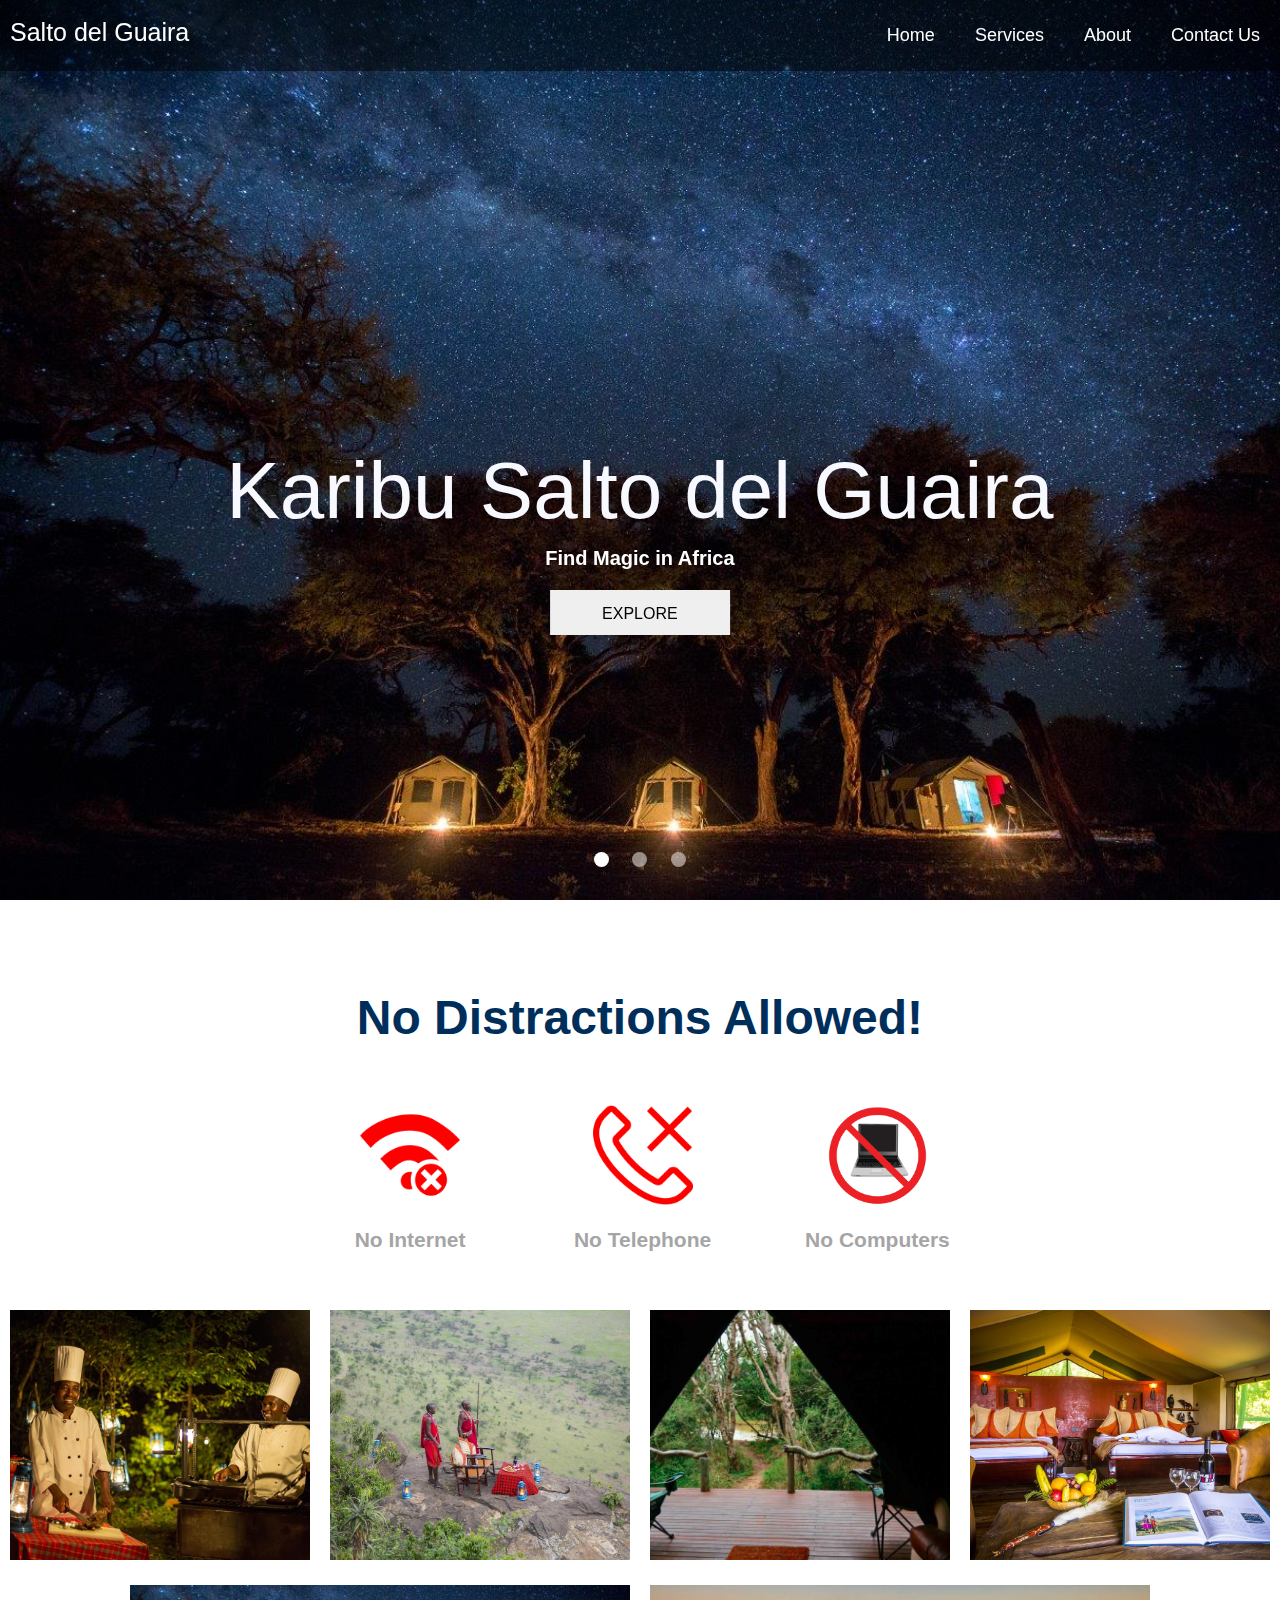
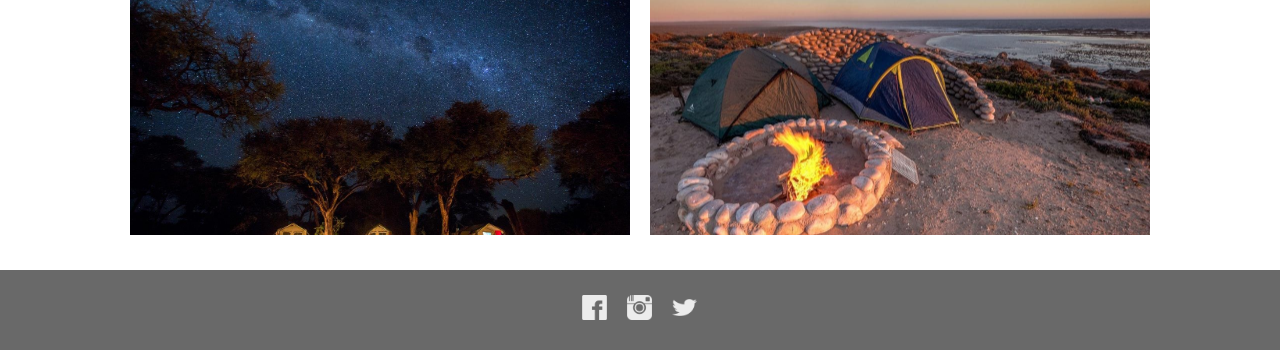
<file: index.html>
<!DOCTYPE html>
<!DOCTYPE html>
<html lang="en">
  <head>
    <meta charset="UTF-8" />
    <meta name="viewport" content="width=device-width, initial-scale=1.0" />
    <link rel="stylesheet" href="./css/styles.css" />
    <link rel="stylesheet" href="./css/navbar.css" />

    <title>Hotel</title>
  </head>
  <body>
    <div class="super_container">
      
      <header class="header">
        <div class="header-logo">
          <a href="">Salto del Guaira</a>
        </div>
        <div class="nav-bar">
          <label for="toggle-1" class="toggle-menu">
            <ul class="ham-menu">
                <li></li>
                <li></li>
                <li></li>
            </ul>
        </label>
        <input type="checkbox" id="toggle-1"> 
        <nav>
          <ul class="nav">
            <li><a href="./index.html">Home</a></li>
            <li><a href="./services.html">Services</a></li>
            <li><a href="./about-us.html">About</a></li>
            <li><a href="./contact-us.html">Contact Us</a></li>
          </ul>
        </nav>
  
        </div>

      </header>
      <div class="home">
        <div class="home-caption">
         <h2> Karibu Salto del Guaira</h2>
         <h5>Find Magic in Africa</h5>
        <a href="#booking">  <button> Explore</button></a>
        </div>
        <div class="carousel">
            <ul class="slides">
              <input type="radio" name="radio-buttons" id="img-1" checked />
              <li class="slide-container">
                <div class="slide-image">
                  <img src="./assets/night-sight-1.jpeg">
                </div>
                <div class="carousel-controls">
                  <label for="img-3" class="prev-slide">
                    <span>&lsaquo;</span>
                  </label>
                  <label for="img-2" class="next-slide">
                    <span>&rsaquo;</span>
                  </label>
                </div>
              </li>
              <input type="radio" name="radio-buttons" id="img-2" />
              <li class="slide-container">
                <div class="slide-image">
                    <img src="./assets/Breakfast-1.jpeg">
                </div>
                <div class="carousel-controls">
                  <label for="img-1" class="prev-slide">
                    <span>&lsaquo;</span>
                  </label>
                  <label for="img-3" class="next-slide">
                    <span>&rsaquo;</span>
                  </label>
                </div>
              </li>
              <input type="radio" name="radio-buttons" id="img-3" />
              <li class="slide-container">
                <div class="slide-image">
                    <img src="./assets/Sunset-1.jpeg">
                </div>
                <div class="carousel-controls">
                  <label for="img-2" class="prev-slide">
                    <span>&lsaquo;</span>
                  </label>
                  <label for="img-1" class="next-slide">
                    <span>&rsaquo;</span>
                  </label>
                </div>
              </li>
              <div class="carousel-dots">
                <label for="img-1" class="carousel-dot" id="img-dot-1"></label>
                <label for="img-2" class="carousel-dot" id="img-dot-2"></label>
                <label for="img-3" class="carousel-dot" id="img-dot-3"></label>
              </div>
            </ul>
          </div>

          <div class="noTech">
            <h1>No Distractions Allowed!</h1>
            <div class="card-container">
              <div class="card">  <img src="./assets/Work-Offline.png" alt=""> <span>
                <h2>No Internet</h2>
              </span></div>
               <div class="card"> <img src="./assets/No-calls.png" alt=""><span>
                <h2>No Telephone</h2>
              </span>
              </div>
                <div class="card"><img src="./assets/No-computer.png" alt=""><span>
                  <h2>No Computers</h2>
                </span>
                </div>
            </div>
          </div>
 
 
 
        </div>
        <div id='booking' class="booking-container">
          <div class="booking">
            <div class="booking_item">
              <div
                class="background_image"
                style="background-image: url(/assets/Chef-1.jpeg)"
              >
              </div>
              <div class="booking_overlay">
                <div class="text">
                  <a href="#">Book Now</a>
                </div>
              </div>
            </div>
            <div class="booking_item">
              <div
                class="background_image"
                style="background-image: url(./assets/Breakfast-2.jpeg)"
              >
  
              </div>
              <div class="booking_overlay">
                <div class="text">
                  <a href="#">Book Now</a>
                </div>
              </div>
            </div>
            <div class="booking_item">
              <div
                class="background_image"
                style="background-image: url(./assets/Tent-1.jpeg)"
              >
              </div>
              <div class="booking_overlay">
                <div class="text">
                  <a href="#">Book Now</a>
                </div>
              </div>
            </div>
            <div class="booking_item">
              <div
                class="background_image"
                style="background-image: url(./assets/Bedroom-1.jpeg)"
              >
              </div>
              <div class="booking_overlay">
                <div class="text">
                  <a href="#">Book Now</a>
                </div>
              </div>
            </div>
            <div class="booking_item">
              <div
                class="background_image"
                style="background-image: url(./assets/night-sight-1.jpeg)"
              >
              </div>
              <div class="booking_overlay">
                <div class="text">
                  <a href="#">Book Now</a>
                </div>
              </div>
            </div>
            <div class="booking_item">
              <div
                class="background_image"
                style="background-image: url(./assets/Tent-2.jpeg)"
              >
              </div>
              <div class="booking_overlay">
                <div class="text">
                  <a href="#">Book Now</a>
                </div>
              </div>
            </div>
          </div>
        </div>
  
        <footer class="footer">
          <img src="./assets/Facebook.png" alt="">
          <img src="./assets//Instagram.png" alt="">
          <img src="./assets/Twitter-Bird.png" alt="">

        </footer>
      </div>
    </div>
  </body>
</html>
</file>
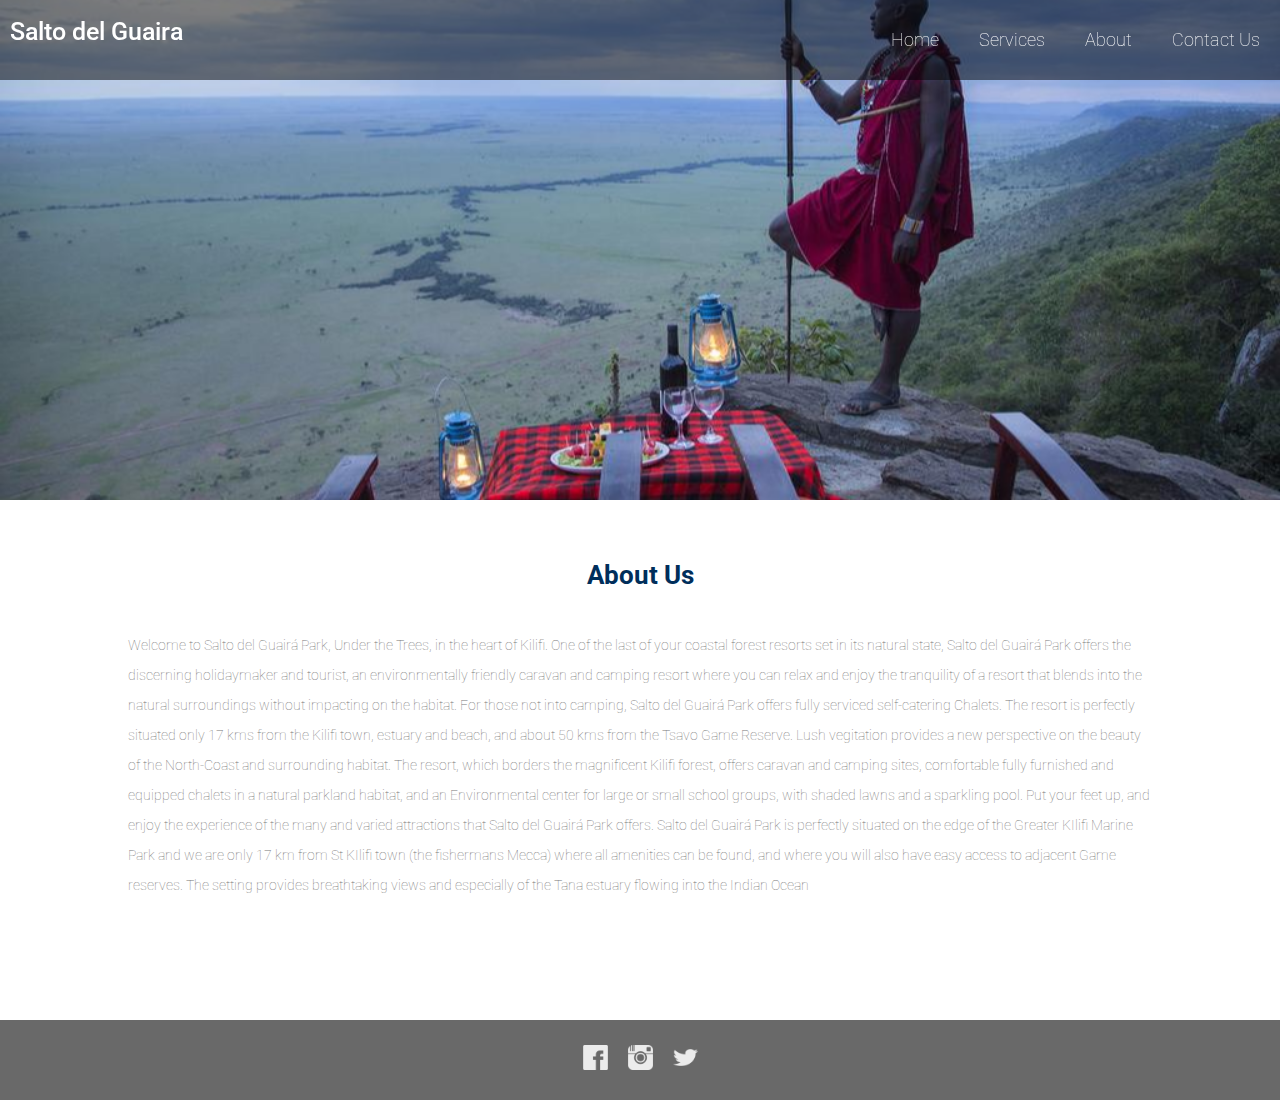
<file: about-us.html>
<!DOCTYPE html>
<!DOCTYPE html>
<html lang="en">

<head>
    <meta charset="UTF-8" />
    <meta name="viewport" content="width=device-width, initial-scale=1.0" />
    <link rel="stylesheet" href="./css/styles.css" />
    <link rel="stylesheet" href="./css/navbar.css" />
    <link rel="stylesheet" href="./css/about.css" />
    <title>Hotel</title>
</head>

<body>
    <div class="super_container">

        <header class="header">
            <div class="header-logo">
                <a href="">Salto del Guaira</a>
            </div>
            <div class="nav-bar">
                <label for="toggle-1" class="toggle-menu">
                    <ul class="ham-menu">
                        <li></li>
                        <li></li>
                        <li></li>
                    </ul>
                </label>
                <input type="checkbox" id="toggle-1">
                <nav>
                    <ul class="nav">
                        <li><a href="./index.html">Home</a></li>
                        <li><a href="./services.html">Services</a></li>
                        <li><a href="./about-us.html">About</a></li>
                        <li><a href="./contact-us.html">Contact Us</a></li>
                    </ul>
                </nav>

            </div>

        </header>
        <div class="hero-pic">
            <div class="background_image" style="background-image: url(./assets/ca4.jpeg)"></div>
        </div>
        <div class="about-container">
            <h1>About Us</h1>
            <div class="about-desc">
                <p>Welcome to Salto del Guairá Park, Under the Trees, in the heart of Kilifi. One of the last of your
                    coastal forest resorts set in its natural state, Salto del Guairá Park offers the discerning
                    holidaymaker and tourist, an environmentally friendly caravan and camping resort where you can relax and
                    enjoy the tranquility of a resort that blends into the natural surroundings without impacting on the
                    habitat. For those not into camping, Salto del Guairá Park offers fully serviced self-catering Chalets.
                    The resort is perfectly situated only 17 kms from the Kilifi town, estuary and beach, and about 50 kms
                    from the Tsavo Game Reserve. Lush vegitation provides a new perspective on the beauty of the North-Coast
                    and surrounding habitat. The resort, which borders the magnificent Kilifi forest, offers caravan and
                    camping sites, comfortable fully furnished and equipped chalets in a natural parkland habitat, and an
                    Environmental center for large or small school groups, with shaded lawns and a sparkling pool. Put your
                    feet up, and enjoy the experience of the many and varied attractions that Salto del Guairá Park offers.
                    Salto del Guairá Park is perfectly situated on the edge of the Greater KIlifi Marine Park and we are
                    only 17 km from St KIlifi town (the fishermans Mecca) where all amenities can be found, and where you
                    will also have easy access to adjacent Game reserves. The setting provides breathtaking views and
                    especially of the Tana estuary flowing into the Indian Ocean</p>
            </div>
        </div>
        <footer class="footer">
            <img src="./assets/Facebook.png" alt="">
            <img src="./assets//Instagram.png" alt="">
            <img src="./assets/Twitter-Bird.png" alt="">
        </footer>
    </div>
    <!-- <div class="features">Features</div>
      <div class="gallery">Gallery</div> -->

    </div>
</body>

</html>
</file>
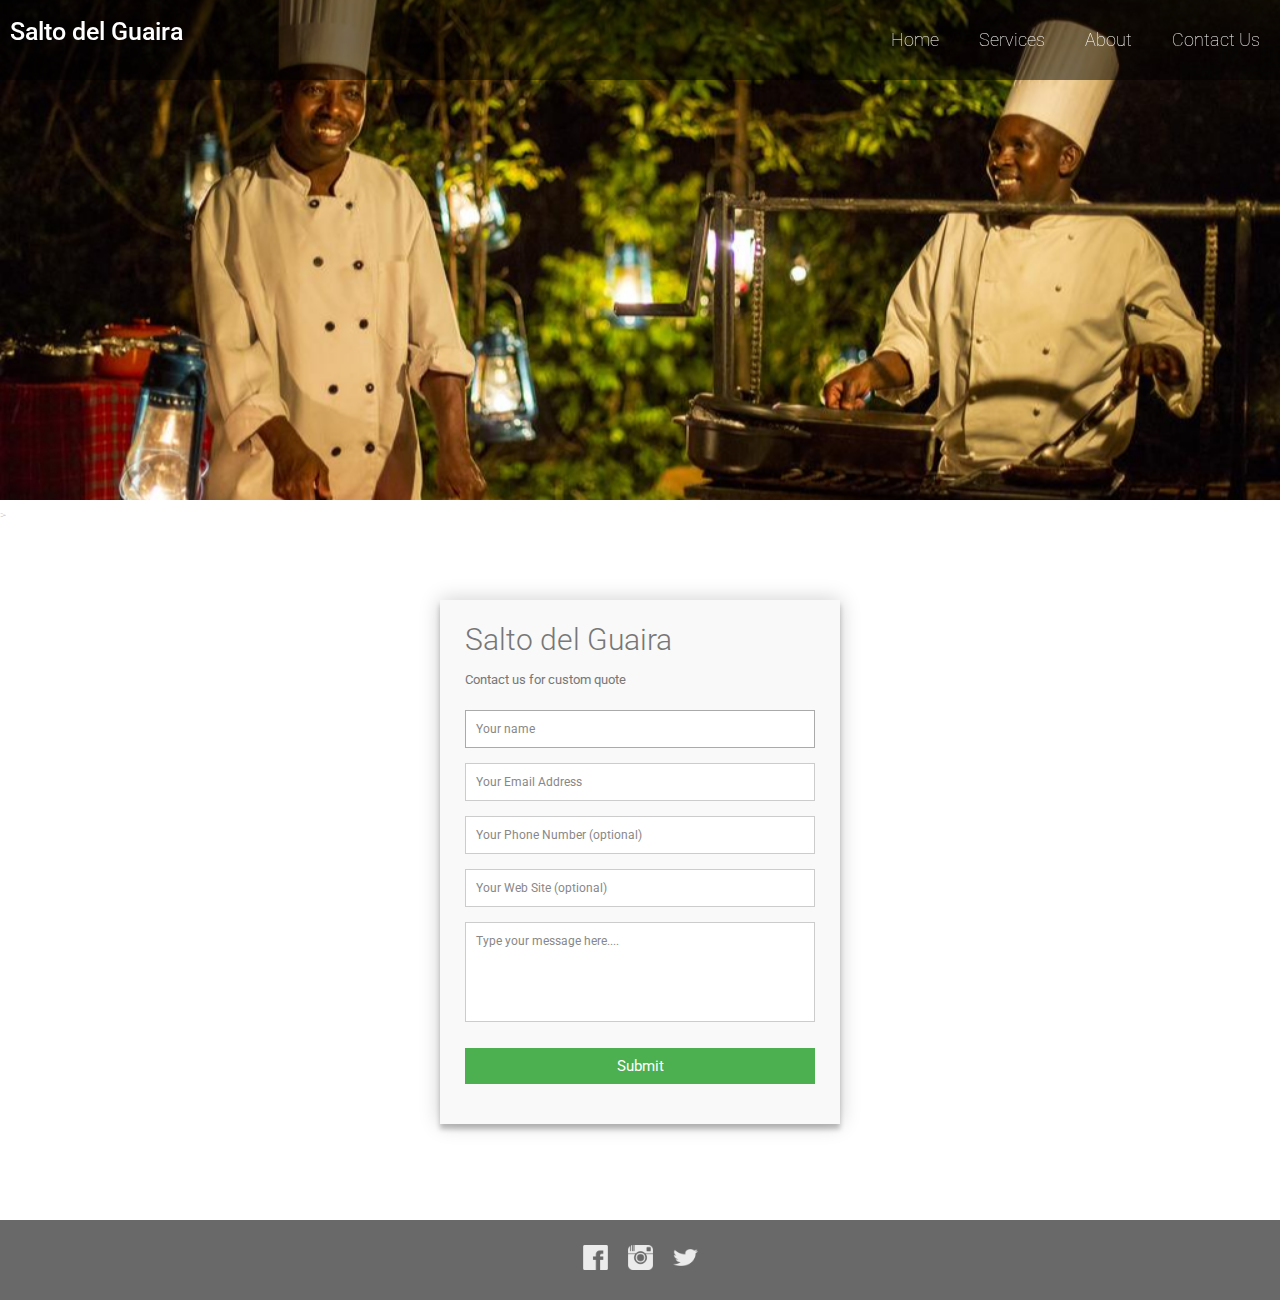
<file: contact-us.html>
<!DOCTYPE html>
<!DOCTYPE html>
<html lang="en">
  <head>
    <meta charset="UTF-8" />
    <meta name="viewport" content="width=device-width, initial-scale=1.0" />
    <link rel="stylesheet" href="./css/styles.css" />
    <link rel="stylesheet" href="./css/navbar.css" />
    <link rel="stylesheet" href="./css/contact-us.css" />
    <title>Hotel</title>
  </head>
  <body>
    <div class="super_container">      
      <header class="header">
        <div class="header-logo">
          <a href="">Salto del Guaira</a>
        </div>
        <div class="nav-bar">
          <label for="toggle-1" class="toggle-menu">
            <ul class="ham-menu">
                <li></li>
                <li></li>
                <li></li>
            </ul>
        </label>
        <input type="checkbox" id="toggle-1"> 
        <nav>
          <ul class="nav">
            <li><a href="./index.html">Home</a></li>
            <li><a href="./services.html">Services</a></li>
            <li><a href="./about-us.html">About</a></li>
            <li><a href="./contact-us.html">Contact Us</a></li>
          </ul>
        </nav>
  
        </div>

      </header>
      <div class="hero-pic">
        <div
        class="background_image"
        style="background-image: url(./assets/Chef-1.jpeg)"
      ></div>>
      </div>
      <div class="contact-form">
        <div class="container">  
            <form id="contact" action="" method="post">
              <h3>Salto del Guaira</h3>
              <h4>Contact us for custom quote</h4>
              <fieldset>
                <input placeholder="Your name" type="text" tabindex="1" required autofocus>
              </fieldset>
              <fieldset>
                <input placeholder="Your Email Address" type="email" tabindex="2" required>
              </fieldset>
              <fieldset>
                <input placeholder="Your Phone Number (optional)" type="tel" tabindex="3" required>
              </fieldset>
              <fieldset>
                <input placeholder="Your Web Site (optional)" type="url" tabindex="4" required>
              </fieldset>
              <fieldset>
                <textarea placeholder="Type your message here...." tabindex="5" required></textarea>
              </fieldset>
              <fieldset>
                <button name="submit" type="submit" id="contact-submit" data-submit="...Sending">Submit</button>
              </fieldset>
            </form>
          </div>
      </div>
        <footer class="footer">
          <img src="./assets/Facebook.png" alt="">
          <img src="./assets//Instagram.png" alt="">
          <img src="./assets/Twitter-Bird.png" alt="">
        </footer>
      </div>
    </div>
  </body>
</html>
</file>
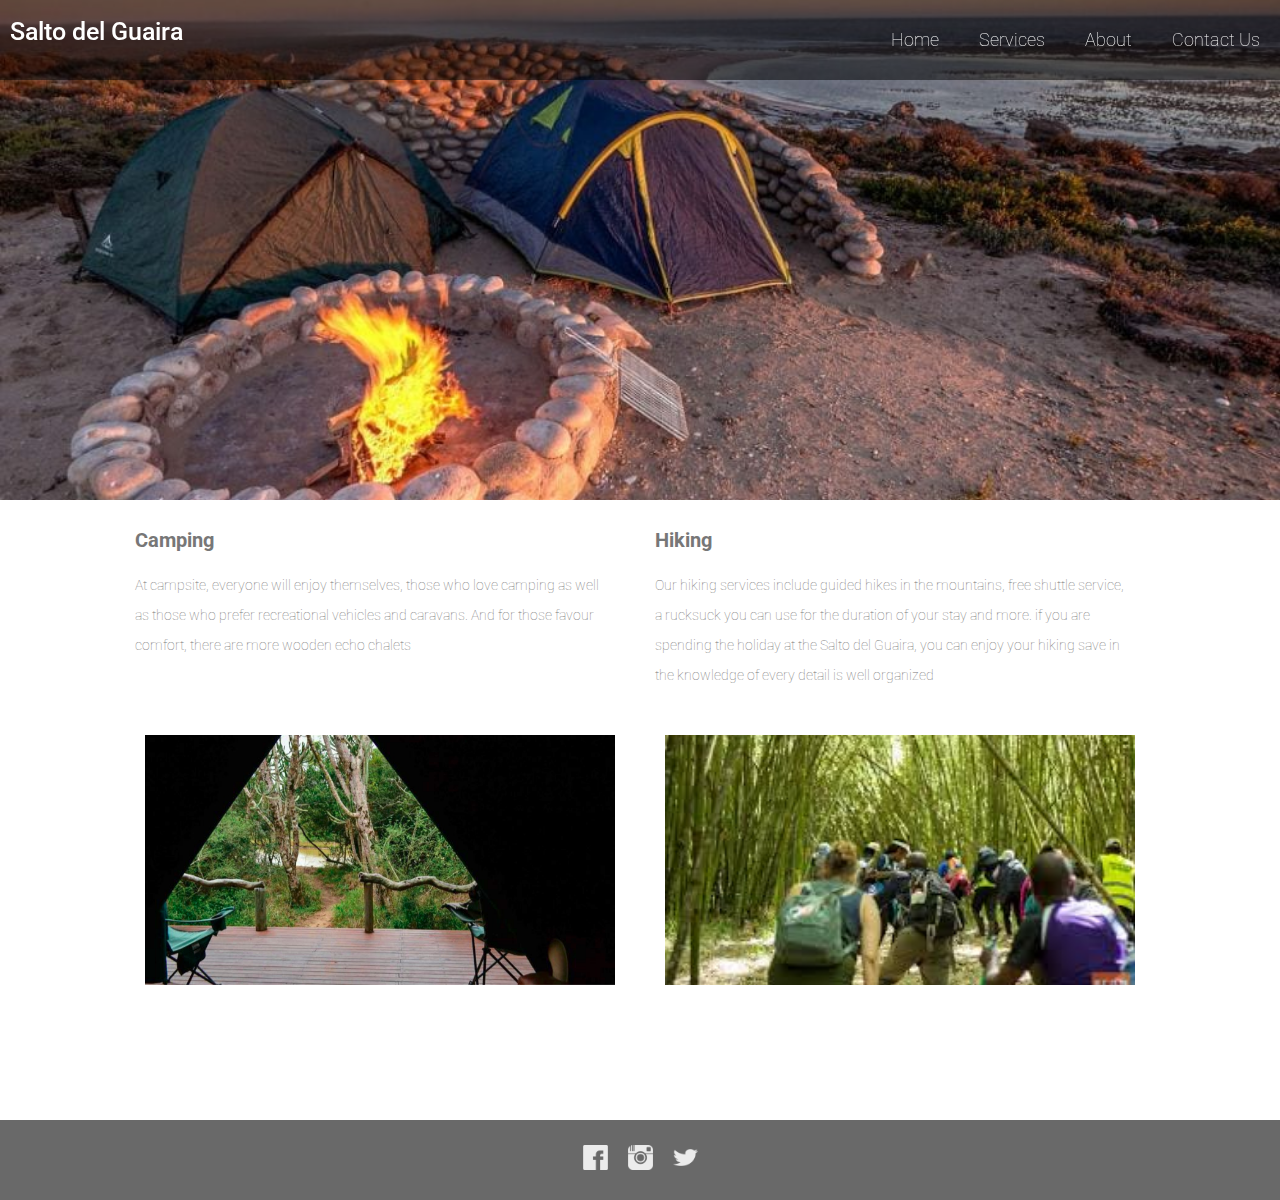
<file: services.html>
<!DOCTYPE html>
<!DOCTYPE html>
<html lang="en">
  <head>
    <meta charset="UTF-8" />
    <meta name="viewport" content="width=device-width, initial-scale=1.0" />
    <link rel="stylesheet" href="./css/styles.css" />
    <link rel="stylesheet" href="./css/navbar.css" />
    <link rel="stylesheet" href="./css/services.css" />

    <title>Hotel</title>
  </head>
  <body>
    <div class="super_container">
      
      <header class="header">
        <div class="header-logo">
          <a href="">Salto del Guaira</a>
        </div>
        <div class="nav-bar">
          <label for="toggle-1" class="toggle-menu">
            <ul class="ham-menu">
                <li></li>
                <li></li>
                <li></li>
            </ul>
        </label>
        <input type="checkbox" id="toggle-1"> 
        <nav>
          <ul class="nav">
            <li><a href="./index.html">Home</a></li>
            <li><a href="./services.html">Services</a></li>
            <li><a href="./about-us.html">About</a></li>
            <li><a href="./contact-us.html">Contact Us</a></li>
          </ul>
        </nav>
  
        </div>

      </header>
      <div class="hero-pic">
        <div
        class="background_image"
        style="background-image: url(./assets/Tent-2.jpeg)"
      ></div>
      </div>
      <div class="services-container">
          <div class="service">
              <div class="service-desc">
                <h2>Camping</h2>
                <p>At campsite, everyone will enjoy themselves, those who love camping as well as those who
                  prefer recreational vehicles and caravans. And for those favour comfort, there are more wooden echo chalets</p>
              </div>

                    <div class="booking_item">
                      <div
                        class="background_image"
                        style="background-image: url(/assets/Tent-1.jpeg)"
                      >
                      </div>
                      <div class="booking_overlay">
                        <div class="text">
                          <a href="#">Book Now</a>
                        </div>
                      </div>
                    </div>

          </div>
          <div class="service">
              <div class="service-desc">
                <h2>Hiking</h2>
                <p>Our hiking services include guided hikes in the mountains, free shuttle service,
                  a rucksuck you can use for the duration of your stay and more.
               if you are spending the holiday at the Salto del Guaira, you can enjoy your hiking save 
               in the knowledge of every detail is well organized</p>
              </div>


             <div class="booking_item">
                <div
                  class="background_image"
                  style="background-image: url(/assets/hiking2.jpg)"
                >
                </div>
                <div class="booking_overlay">
                  <div class="text">
                    <a href="#">Book Now</a>
                  </div>
                </div>
              </div>
             
          </div>
      </div>
        <footer class="footer">
          <img src="./assets/Facebook.png" alt="">
          <img src="./assets//Instagram.png" alt="">
          <img src="./assets/Twitter-Bird.png" alt="">
        </footer>
      </div>
    </div>
  </body>
</html>
</file>
<file: css/styles.css>
body {
  /* font-family: "Raleway", sans-serif; */
  font-family: "Roboto", Helvetica, Arial, sans-serif;
  font-size: 14px;
  font-weight: 400;
  background: #ffffff;
  color: #a5a5a5;
  height: 100%;
}

.super_container {
  width: 100%;
  overflow: hidden;
  display: grid;
}

.header {
  background-color: red;
  grid-area: header;
}
.home {
  grid-area: home;
  position: relative;
  width: 100%;
}

.home-caption {
  position: absolute;
  position: absolute;
  top: 60%;
  left: 50%;
  width: 100%;
  transform: translate(-50%, -50%);
  text-align: center;
  z-index: 1000;
  padding: 10px;
  color: white;
}

.home-caption h2 {
  color:  ghostwhite;
  font-size: 80px;
  font-weight: 500;
  margin-bottom: 10px;
}
.home-caption h5 {
  font-size: 20px;
  margin-bottom: 20px;
  color:  white;
  /* color: rgb(177, 177, 177);
  color: lightslategray; */
}

.home-caption button {
  width: 20vh;
  height: 5vh;
  text-transform: uppercase;
  transition: 0.5s all;
  border: none;

  padding: 15px 32px;
  text-align: center;
  text-decoration: none;
  display: inline-block;
  font-size: 16px;
}

.home-caption button:hover {
  letter-spacing: 2px;
  cursor: pointer;
  color: white;
  background-color: black;
  border: 1px solid white;
}

.features {
  background-color: aquamarine;
  grid-area: features;
}
.gallery {
  background-color: blueviolet;
  grid-area: gallery;
}
.about {
  background-color: #ffffff;
  grid-area: about;
  padding-left: 15px;
  padding-right: 15px;
}

.about h2,
.booking h2 {
  font-family: "Raleway", sans-serif;
  font-size: 36px;
  font-weight: 500;
  -webkit-font-smoothing: antialised;
  color: black;
}

.about h2 {
  text-align: center;
}

.text-content {
  max-width: 80%;
  margin: 0 auto;
}

.text-content p {
  font-family: "Raleway", sans-serif;
  font-size: 15px;
  line-height: 2;
  font-weight: 500;
  color: #6d6d6d;
  padding: 10px;
}

.testimonials {
  background-color: cornsilk;
  grid-area: testimonials;
}

.booking-container{
  grid-area: booking;
  width: 100%;
}

.booking {
  display: flex;
  flex-wrap: wrap;
  justify-content: center;
  margin-bottom: 20px;
  height: 100%;
}

.booking_item {
  height: 250px;
  flex: 1;
  max-width: 500px;
  min-width: 250px;
  margin: 10px;
  display: inline-block;
  overflow: hidden;
}

.background_image {
  width: 100%;
  height: 100%;
  background-repeat: no-repeat;
  background-size: cover;
  background-position: center center;
  transition: all 0.5s ease;
  backface-visibility: hidden;
}

.booking_overlay {
  transition: all 0.5s ease;
  opacity: 0;
  width: 100%;
  transform: translate(0%, 0%);
  -ms-transform: translate(0%, 0%);
  text-align: center;
}

.booking_item:hover .background_image {
  opacity: 0.3;
}

.booking_item:hover .booking_overlay {
  opacity: 1;
  cursor: pointer;
}

.text {
  margin-top: -50px;
  background-color: #4caf50;
  color: white;
  font-size: 16px;
  padding-top: 16px;
  padding-bottom: 16px;
  z-index: 100;
  width: 100%;
  max-width: 500px;
}

.text a {
  color: white;
}

ul.slides {
  display: block;
  position: relative;
  height: 100vh;
  margin: 0;
  padding: 0;
  overflow: hidden;
  list-style: none;
}

.slides * {
  user-select: none;
  -ms-user-select: none;
  -moz-user-select: none;
  -khtml-user-select: none;
  -webkit-user-select: none;
  -webkit-touch-callout: none;
}

ul.slides input {
  display: none;
}

.slide-container {
  display: block;
}

.slide-image {
  display: block;
  position: absolute;
  width: 100%;
  height: 100%;
  top: 0;
  opacity: 0;
  transition: all 0.7s ease-in-out;
}

.slide-image img {
  width: auto;
  min-width: 100%;
  height: 100%;
}

.carousel-controls {
  position: absolute;
  top: 0;
  left: 0;
  right: 0;
  z-index: 99;
  font-size: 100px;
  line-height: 600px;
  color: #fff;
}

.carousel-controls label {
  display: none;
  position: absolute;
  padding: 0 20px;
  opacity: 0;
  transition: opacity 0.2s;
  cursor: pointer;
}

.slide-image:hover + .carousel-controls label {
  opacity: 0.5;
}

.carousel-controls label:hover {
  opacity: 1;
}

.carousel-controls .prev-slide {
  width: 49%;
  text-align: left;
  left: 0;
}

.carousel-controls .next-slide {
  width: 49%;
  text-align: right;
  right: 0;
}

.carousel-dots {
  position: absolute;
  left: 0;
  right: 0;
  bottom: 20px;
  text-align: center;
}

.carousel-dots .carousel-dot {
  display: inline-block;
  width: 15px;
  height: 15px;
  border-radius: 50%;
  background-color: #fff;
  opacity: 0.5;
  margin: 10px;
}

input:checked + .slide-container .slide-image {
  opacity: 1;
  transform: scale(1);
  transition: opacity 1s ease-in-out;
}

input:checked + .slide-container .carousel-controls label {
  display: block;
}

input#img-1:checked ~ .carousel-dots label#img-dot-1,
input#img-2:checked ~ .carousel-dots label#img-dot-2,
input#img-3:checked ~ .carousel-dots label#img-dot-3,
input#img-4:checked ~ .carousel-dots label#img-dot-4,
input#img-5:checked ~ .carousel-dots label#img-dot-5,
input#img-6:checked ~ .carousel-dots label#img-dot-6 {
  opacity: 1;
}

input:checked + .slide-container .nav label {
  display: block;
}

.footer {
  margin-top: 20px;
  padding-top: 15px;
  background-color: dimgray;
  grid-area: footer;
  text-align: center;
  height: 100%;
}

.footer img {
  height: 25px;
  width: 25px;
  padding: 10px;
}


.header {
  transition: all 400ms ease;
  background-color: rgba(0, 0, 0, 0.5);
}
#menulinks:target {
  display: block;
}

.header_content {
  float: right;
}

.menu-icon img {
  height: 30px;
}

.menu-icon img:hover {
  cursor: pointer;
}

.header_content li a {
  text-decoration: none;
  color: #fff;
  text-decoration: none;
  font-size: 18px;
  letter-spacing: 5px;
  padding: 10px;

  display: block;
}

.header-logo {
  min-height: 100%;
  float: left;
  margin-left: 10px;
}

.header-logo a {
  text-decoration: none;
  color: #fff;
  text-decoration: none;
  font-size: 25px;
  padding: 0px;
  display: block;
  font-weight: 500;
  margin: 10% auto;
}

.header_content li a:hover {
  background-color: white;
  color: black;
}

.header_content li {
  list-style: none;
  display: inline-block;
  padding: 10px;
}

.nav {
  padding-top: -20px;
  float: right;
}

.noTech {
  text-align: center;
  margin-top: 50px;
  display: flex;
  flex-direction: column;
  justify-content: center;
}

.card-container {
  text-align: center;
  display: flex;
  flex-direction: row;
  justify-content: center;
}

.noTech h1{
  font-size: 3rem;
}
.noTech img {
  padding: 20px;
  height: 100px;
}

.noTech .card {
  flex-grow: 0.1;
  min-width: 150px;
  height: 180px;
  margin-left: 10px;
}

@media only screen and (max-width: 500px) {
  .noTech img {
    padding: 20px;
    height: 50px;
  }
}

@media only screen and (max-width: 599px) {
  .super_container {
    grid-template-columns: 33.33% 33.33% 33.33%;
    grid-template-rows: 40vh 550px 100px;
    grid-template-areas:
      "home home home"
      "noTech noTech noTech"
      "booking booking booking";
  }

  .footer{
    grid-area: booking;
  }
  .header {
    background-color: rgb(31, 31, 31);
    position: fixed;
    left: 0;
    width: 100%;

    z-index: 100;
  }

  .header_content {
    padding-left: 15px;
    padding-right: 15px;
    height: 90px;
    transition: all 400ms ease;
  }

  .home-caption {
    display: none;
  }

  .logo {
    border: solid 2px white;
    text-align: center;
  }

  .logo a {
    display: block;
    font-weight: 600;
    color: white;
    font-size: 18px;
    line-height: 32px;
  }
  .carousel {
    margin-left: 0;
    margin-right: 0;
  }

  ul.slides {
    display: block;
    position: relative;
    height: 40vh;
    margin: 0;
    padding: 0;
    overflow: hidden;
    list-style: none;
  }
}

@media only screen and (min-width: 600px) {
  .super_container {
    grid-template-columns: 33.33% 33.33% 33.33%;
    grid-template-rows: 40vh 550px 100px;
    grid-template-areas:
      "home home home"
      "noTech noTech noTech"
      "booking booking booking";
  }

  .footer{
    grid-area: booking;
  }

  .header {
    position: fixed;
    top: 0px;
    left: 0;
    width: 100%;
    background: rgba(0, 0, 0, 0.5);
    z-index: 1000;
  }

  .header_content {
    padding-left: 15px;
    padding-right: 15px;
    height: 90px;
    transition: all 400ms ease;
  }
  .logo {
    border: solid 2px white;
    text-align: center;
  }

  .logo a {
    display: block;
    font-weight: 600;
    color: white;
    font-size: 18px;
    line-height: 32px;
  }

  ul.slides {
    display: block;
    position: relative;
    height: 500px;
    margin: 0;
    padding: 0;
    overflow: hidden;
    list-style: none;
  }
}

@media only screen and (max-width: 827px) {
  .super_container {
    grid-template-columns: 33.33% 33.33% 33.33%;
    grid-template-rows: 400px 550px 100px !important;
    grid-template-areas:
      "home home home"
      "noTech noTech noTech"
      "booking booking booking";
  }

  .footer{
    grid-area: booking;
  }

  .booking-container{
    position: relative;
    margin-top: -100000px;
  }

}

@media only screen and (min-width: 992px) {
  .super_container {
    grid-template-columns: 33.33% 33.33% 33.33%;
    grid-template-rows: 60vh 550px 550px 100px;
    grid-template-areas:
      "home home home"
      "noTech noTech noTech"
      "booking booking booking"
      "footer footer footer";
  }

  .booking-container{
    grid-area: booking;
  }

  .footer{
    grid-area: footer;
  }

  ul.slides {
    display: block;
    position: relative;
    height: 60vh;
    margin: 0;
    padding: 0;
    overflow: hidden;
    list-style: none;
  }
}

@media only screen and (max-width: 992px) {
  .super_container {
    grid-template-columns: 33.33% 33.33% 33.33%;
    grid-template-rows: 60vh 550px 550px 100px;
    grid-template-areas:
      "home home home"
      "noTech noTech noTech"
      "booking booking booking"
      "footer footer footer";
  }

  .booking-container{
    grid-area: booking;
  }

  .footer{
    grid-area: footer;
  }

  .home-caption{
    display: none;
  }
}

@media only screen and (max-width: 1200px){
  .header_content {
    display: none;
  }
  .super_container {
    grid-template-columns: 33.33% 33.33% 33.33%;
    grid-template-rows: 60vh 400px 550px 100px;
    grid-template-areas:
      "home home home"
      "noTech noTech noTech"
      "booking booking booking"
      "footer footer footer";
  }

  .booking-container{
    grid-area: booking;
  }

  .footer{
    grid-area: footer;
  }

  ul.slides {
    display: block;
    position: relative;
    height: 60vh;
    margin: 0;
    padding: 0;
    overflow: hidden;
    list-style: none;
  }
}

@media only screen and (min-width: 1200px) {
  ul.slides {
    display: block;
    position: relative;
    height: 100vh;
    margin: 0;
    padding: 0;
    overflow: hidden;
    list-style: none;
  }

  .super_container {
    grid-template-columns: 33.33% 33.33% 33.33%;
    grid-template-rows: 100vh 400px 550px 100px;
    grid-template-areas:
      "home home home"
      "noTech noTech noTech"
      "booking booking booking"
      "footer footer footer";
  }
}
</file>
<file: css/navbar.css>
* {
  text-decoration: none;
  list-style: none;
  margin: 0px;
  padding: 0px;
  outline: none;
}
body {
  margin: 0px;
  padding: 0px;
  font-family: "Open Sans", sans-serif;
}
section {
  width: 100%;
  max-width: 1200px;
  margin: 0px auto;
  display: table;
  position: relative;
}
h1 {
  margin: 0px auto;
  display: table;
  font-size: 26px;
  padding: 40px 0px;
  color: #002e5b;
  text-align: center;
}
h1 span {
  font-weight: 500;
}

header {
  width: 100%;
  display: table;
  background-color: #fde428;
  margin-bottom: 50px;
}
#logo {
  float: left;
  font-size: 24px;
  text-transform: uppercase;
  color: #002e5b;
  font-weight: 600;
  padding: 20px 0px;
}
nav {
  width: auto;
  float: right;
}
nav ul {
  display: table;
  float: right;
}
nav ul li {
  float: left;
}
nav ul li:last-child {
  padding-right: 0px;
}
nav ul li a {
  color: #ffffff;
  font-size: 18px;
  padding: 25px 20px;
  display: inline-block;
  transition: all 0.5s ease 0s;
}
nav ul li a:hover {
  background-color: #002e5b;
  color: #ffffff;
  transition: all 0.5s ease 0s;
}
nav ul li a:hover i {
  color: #fde428;
  transition: all 0.5s ease 0s;
}
nav ul li a i {
  padding-right: 10px;
  color: #002e5b;
  transition: all 0.5s ease 0s;
}

.toggle-menu ul {
  display: table;
  width: 25px;
}
.toggle-menu ul li {
  width: 100%;
  height: 3px;
  background-color: #ffffff;
  margin-bottom: 4px;
  z-index: 10000;
  
}
.toggle-menu ul li:last-child {
  margin-bottom: 0px;
}

input[type="checkbox"],
label {
  display: none;
}

.content {
  display: table;
  margin-bottom: 60px;
  width: 900px;
}
.content h2 {
  font-size: 18px;
  font-weight: 500;
  color: #002e5b;
  border-bottom: 1px solid #fde428;
  display: table;
  padding-bottom: 10px;
  margin-bottom: 10px;
}
.content p {
  font-size: 14px;
  line-height: 22px;
  color: #7c7c7c;
  text-align: justify;
}

footer {
  display: table;
  padding-bottom: 30px;
  width: 100%;
}
.social {
  margin: 0px auto;
  display: table;
  display: table;
}
.social li {
  float: left;
  padding: 0px 10px;
}
.social li a {
  color: #002e5b;
  transition: all 0.5s ease 0s;
}
.social li a:hover {
  color: #fde428;
  transition: all 0.5s ease 0s;
}

@media only screen and (max-width: 1440px) {
  section {
    max-width: 95%;
  }
}

@media only screen and (max-width: 980px) {
  header {
    padding: 20px 0px;
  }
  #logo {
    padding: 0px;
  }
  input[type="checkbox"] {
    position: absolute;
    top: -9999px;
    left: -9999px;
    background: none;
  }
  input[type="checkbox"]:fous {
    background: none;
  }
  .nav-bar{
    z-index: 10000;
    padding-top: 15px;
    padding-right: 15px;
  }
  .nav-bar label {
    float: right;
    padding: 8px 0px;
    display: inline-block;
    cursor: pointer;
  }

  input[type="checkbox"]:checked ~ nav {
    display: block;
  }

  nav {
    display: none;
    position: absolute;
    right: 0px;
    top: 53px;
    background-color: #002e5b;
    padding: 0px;
    z-index: 99;
  }
  nav ul {
    width: auto;
  }
  nav ul li {
    float: none;
    padding: 0px;
    width: 100%;
    display: table;
  }
  nav ul li a {
    color: #fff;
    font-size: 15px;
    padding: 10px 20px;
    display: block;
    border-bottom: 1px solid rgba(225, 225, 225, 0.1);
  }
  nav ul li a i {
    color: #fde428;
    padding-right: 13px;
  }
}

@media only screen and (max-width: 980px) {
  .content {
    width: 90%;
  }
}

@media only screen and (max-width: 568px) {
  h1 {
    padding: 25px 0px;
  }
  h1 span {
    display: block;
  }
}

@media only screen and (max-width: 480px) {
  /* section {
    max-width: 90%;
  } */
}

@media only screen and (max-width: 360px) {
  h1 {
    font-size: 20px;
  }
  label {
    padding: 5px 0px;
  }
  #logo {
    font-size: 20px;
  }
  nav {
    top: 47px;
  }
}

@media only screen and (max-width: 320px) {
  h1 {
    padding: 20px 0px;
  }
}
</file>
<file: css/about.css>
@import url(https://fonts.googleapis.com/css?family=Roboto:400,300,600,400italic);
* {
  margin: 0;
  padding: 0;
  box-sizing: border-box;
  -webkit-box-sizing: border-box;
  -moz-box-sizing: border-box;
  -webkit-font-smoothing: antialiased;
  -moz-font-smoothing: antialiased;
  -o-font-smoothing: antialiased;
  font-smoothing: antialiased;
  text-rendering: optimizeLegibility;
}

body {
  font-family: "Roboto", Helvetica, Arial, sans-serif;
  font-weight: 100;
  font-size: 12px;
  line-height: 30px;
  color: #777;
  /* background: #4CAF50; */
}

.super_container {
    display: grid;
    grid-template-columns: 100%;
    grid-template-rows: 500px 700px 100px;
    grid-template-areas:
      "hero-pic"
      "about-container"
      "footer";
}

.footer img {
    height: 45px;
    width: 45px;
    padding: 10px;
  }

  .header{
      z-index: 10000000;
  }

  .hero-pic{
      grid-area: hero-pic;
      z-index: 1000000;
  }

  .about-container{
      grid-area: about-container;
      padding-top: 70px;
      padding-left: 10%;
      padding-right: 10%;
      overflow-y: scroll;
  }

  .about-desc{
      min-width: 300px;
  }

  .about-desc p{
      font-size: 14px;
  }

  .footer{
      grid-area: footer;
  }

  @media only screen and (min-width: 100px) {
    .super_container {
        display: grid;
        grid-template-columns: 100%;
        grid-template-rows: 400px 500px 100px;
        grid-template-areas:
          "hero-pic"
          "about-container"
          "footer";
    }

    .hero-pic{
        grid-area: hero-pic;
    }
  
    .about-container{
        grid-area: about-container;
    }
  
    .footer{
        grid-area: footer;
    }
  
  }

  @media only screen and (min-width: 600px) {
    .super_container {
        display: grid;
        grid-template-columns: 100%;
        grid-template-rows: 500px 700px 100px;
        grid-template-areas:
          "hero-pic"
          "about-container"
          "footer";
    }
    .hero-pic{
        grid-area: hero-pic;
    }
  
    .about-container{
        grid-area: about-container;
    }
  
    .footer{
        grid-area: footer;
    }
  }


  @media only screen and (max-width: 827px) {
    .super_container {
        display: grid;
        grid-template-columns: 100%;
        grid-template-rows: 500px 1000px 100px;
        grid-template-areas:
          "hero-pic"
          "about-container"
          "footer";
    }
    .hero-pic{
        grid-area: hero-pic;
    }
    .about-container{
        grid-area: about-container;
        margin-top: -50px;
    }
  
    .footer{
        grid-area: footer;
    }
  }

  @media only screen and (min-width: 1200px) {
    .super_container {
        display: grid;
        grid-template-columns: 100%;
        grid-template-rows: 500px 500px 100px;
        grid-template-areas:
          "hero-pic"
          "about-container"
          "footer";
    }
    .hero-pic{
        grid-area: hero-pic;
    }
  
    .about-container{
        grid-area: about-container;
        margin-top: -50px;
    }
  
    .footer{
        grid-area: footer;
    }
  }
</file>
<file: css/contact-us.css>
@import url(https://fonts.googleapis.com/css?family=Roboto:400,300,600,400italic);
* {
  margin: 0;
  padding: 0;
  box-sizing: border-box;
  -webkit-box-sizing: border-box;
  -moz-box-sizing: border-box;
  -webkit-font-smoothing: antialiased;
  -moz-font-smoothing: antialiased;
  -o-font-smoothing: antialiased;
  font-smoothing: antialiased;
  text-rendering: optimizeLegibility;
}

body {
  font-family: "Roboto", Helvetica, Arial, sans-serif;
  font-weight: 100;
  font-size: 12px;
  line-height: 30px;
  color: #777;
  /* background: #4CAF50; */
}

.super_container {
    display: grid;
    grid-template-columns: 100%;
    grid-template-rows: 500px 700px 100px;
    grid-template-areas:
      "hero-pic"
      "container"
      "footer";
}

.container {
  max-width: 400px;
  width: 100%;
  margin: 0 auto;
  position: relative;
}

#contact input[type="text"],
#contact input[type="email"],
#contact input[type="tel"],
#contact input[type="url"],
#contact textarea,
#contact button[type="submit"] {
  font: 400 12px/16px "Roboto", Helvetica, Arial, sans-serif;
}

#contact {
  background: #F9F9F9;
  padding: 25px;
  margin: 150px 0;
  box-shadow: 0 0 20px 0 rgba(0, 0, 0, 0.2), 0 5px 5px 0 rgba(0, 0, 0, 0.24);
}

#contact h3 {
  display: block;
  font-size: 30px;
  font-weight: 300;
  margin-bottom: 10px;
}

#contact h4 {
  margin: 5px 0 15px;
  display: block;
  font-size: 13px;
  font-weight: 400;
}

fieldset {
  border: medium none !important;
  margin: 0 0 10px;
  min-width: 100%;
  padding: 0;
  width: 100%;
}

#contact input[type="text"],
#contact input[type="email"],
#contact input[type="tel"],
#contact input[type="url"],
#contact textarea {
  width: 100%;
  border: 1px solid #ccc;
  background: #FFF;
  margin: 0 0 5px;
  padding: 10px;
}

#contact input[type="text"]:hover,
#contact input[type="email"]:hover,
#contact input[type="tel"]:hover,
#contact input[type="url"]:hover,
#contact textarea:hover {
  -webkit-transition: border-color 0.3s ease-in-out;
  -moz-transition: border-color 0.3s ease-in-out;
  transition: border-color 0.3s ease-in-out;
  border: 1px solid #aaa;
}

#contact textarea {
  height: 100px;
  max-width: 100%;
  resize: none;
}

#contact button[type="submit"] {
  cursor: pointer;
  width: 100%;
  border: none;
  background: #4CAF50;
  color: #FFF;
  margin: 0 0 5px;
  padding: 10px;
  font-size: 15px;
}

#contact button[type="submit"]:hover {
  background: #43A047;
  -webkit-transition: background 0.3s ease-in-out;
  -moz-transition: background 0.3s ease-in-out;
  transition: background-color 0.3s ease-in-out;
}

#contact button[type="submit"]:active {
  box-shadow: inset 0 1px 3px rgba(0, 0, 0, 0.5);
}

.copyright {
  text-align: center;
}

#contact input:focus,
#contact textarea:focus {
  outline: 0;
  border: 1px solid #aaa;
}

::-webkit-input-placeholder {
  color: #888;
}

:-moz-placeholder {
  color: #888;
}

::-moz-placeholder {
  color: #888;
}

:-ms-input-placeholder {
  color: #888;
}

.footer img {
    height: 45px;
    width: 45px;
    padding: 10px;
  }

  .hero-pic{
      grid-area: hero-pic;
  }

  .container{
      grid-area: container;
  }

  .footer{
      grid-area: footer;
  }

  @media only screen and (min-width: 100px) {
    .super_container {
        display: grid;
        grid-template-columns: 100%;
        grid-template-rows: 400px 500px 100px;
        grid-template-areas:
          "hero-pic"
          "container"
          "footer";
    }

    .hero-pic{
        grid-area: hero-pic;
    }
  
    .container{
        grid-area: container;
    }
  
    .footer{
        grid-area: footer;
    }
  
  }

  @media only screen and (min-width: 600px) {
    .super_container {
        display: grid;
        grid-template-columns: 100%;
        grid-template-rows: 500px 700px 100px;
        grid-template-areas:
          "hero-pic"
          "container"
          "footer";
    }
    .hero-pic{
        grid-area: hero-pic;
    }
  
    .container{
        grid-area: container;
    }
  
    .footer{
        grid-area: footer;
    }
  }


  @media only screen and (max-width: 827px) {
    .super_container {
        display: grid;
        grid-template-columns: 100%;
        grid-template-rows: 500px 700px 100px;
        grid-template-areas:
          "hero-pic"
          "container"
          "footer";
    }
    .hero-pic{
        grid-area: hero-pic;
    }
    .container{
        grid-area: container;
        margin-top: -125px;
    }
  
    .footer{
        grid-area: footer;
    }
  }

  @media only screen and (min-width: 1200px) {
    .super_container {
        display: grid;
        grid-template-columns: 100%;
        grid-template-rows: 500px 700px 100px;
        grid-template-areas:
          "hero-pic"
          "container"
          "footer";
    }
    .hero-pic{
        grid-area: hero-pic;
    }
  
    .container{
        grid-area: container;
        margin-top: -50px;
    }
  
    .footer{
        grid-area: footer;
    }
  }
</file>
<file: css/services.css>
@import url(https://fonts.googleapis.com/css?family=Roboto:400,300,600,400italic);
* {
  margin: 0;
  padding: 0;
  box-sizing: border-box;
  -webkit-box-sizing: border-box;
  -moz-box-sizing: border-box;
  -webkit-font-smoothing: antialiased;
  -moz-font-smoothing: antialiased;
  -o-font-smoothing: antialiased;
  font-smoothing: antialiased;
  text-rendering: optimizeLegibility;
}

body {
  font-family: "Roboto", Helvetica, Arial, sans-serif;
  font-weight: 100;
  font-size: 12px;
  line-height: 30px;
  color: #777;
  /* background: #4CAF50; */
}

.super_container {
    display: grid;
    grid-template-columns: 100%;
    grid-template-rows: 500px 700px 200px;
    grid-template-areas:
      "hero-pic"
      "services-container"
      "footer";
}

.footer img {
    height: 45px;
    width: 45px;
    padding: 10px;
  }

  .hero-pic{
      grid-area: hero-pic;
  }

  .services-container{
      grid-area: services-container;
      display: flex;
      justify-content: center;
      flex-wrap: wrap;
      padding-top: 60px;
      padding-left: 10px;
      padding-right: 10px;
      overflow-y: scroll;
  }

  .service{
      margin-right: 20px;
      max-width: 500px;
      min-width: 500px;
      height: 500px;
      padding: 15px;
  }

  .service-desc{
      min-height: 200px;
      max-height: 200px;
  }

  .service-desc h2{
      font-size: 20px;
      margin-bottom: 15px;
  }

  .service-desc p{
      font-size: 14px;
  }

  .booking_item{
      width: 100%;
  }
  
  .footer{
      grid-area: footer;
  }

  

  @media only screen and (min-width: 100px) {
    .super_container {
        display: grid;
        grid-template-columns: 100%;
        grid-template-rows: 400px 600px 100px;
        grid-template-areas:
          "hero-pic"
          "services-container"
          "footer";
    }

    .hero-pic{
        grid-area: hero-pic;
    }
  
    .services-container{
        grid-area: services-container;
    }
  
    .footer{
        grid-area: footer;
    }
  
  }

  @media only screen and (max-width: 600px) {
    .super_container {
        display: grid;
        grid-template-columns: 100%;
        grid-template-rows: 500px 600px 100px;
        grid-template-areas:
          "hero-pic"
          "services-container"
          "footer";
    }
    .hero-pic{
        grid-area: hero-pic;
    }
  
    .services-container{
        grid-area: services-container;
    }
  
    .footer{
        grid-area: footer;
    }
  }

  @media only screen and (min-width: 600px) {
    .super_container {
        display: grid;
        grid-template-columns: 100%;
        grid-template-rows: 500px 600px 100px;
        grid-template-areas:
          "hero-pic"
          "services-container"
          "footer";
    }
    .hero-pic{
        grid-area: hero-pic;
    }
  
    .services-container{
        grid-area: services-container;
    }
  
    .footer{
        grid-area: footer;
    }
  }

  @media only screen and (max-width: 827px) {
    .super_container {
        display: grid;
        grid-template-columns: 100%;
        grid-template-rows: 500px 600px 100px;
        grid-template-areas:
          "hero-pic"
          "services-container"
          "footer";
    }
    .hero-pic{
        grid-area: hero-pic;
    }
  
    .services-container{
        grid-area: services-container;
    }
  
    .footer{
        grid-area: footer;
    }
  
  }


  @media only screen and (min-width: 1200px) {
    .super_container {
        display: grid;
        grid-template-columns: 100%;
        grid-template-rows: 500px 600px 100px;
        grid-template-areas:
          "hero-pic"
          "services-container"
          "footer";
    }
    .hero-pic{
        grid-area: hero-pic;
    }
  
    .services-container{
        grid-area: services-container;
        margin-top: -50px;
    }
  
    .footer{
        grid-area: footer;
    }
  }
</file>
